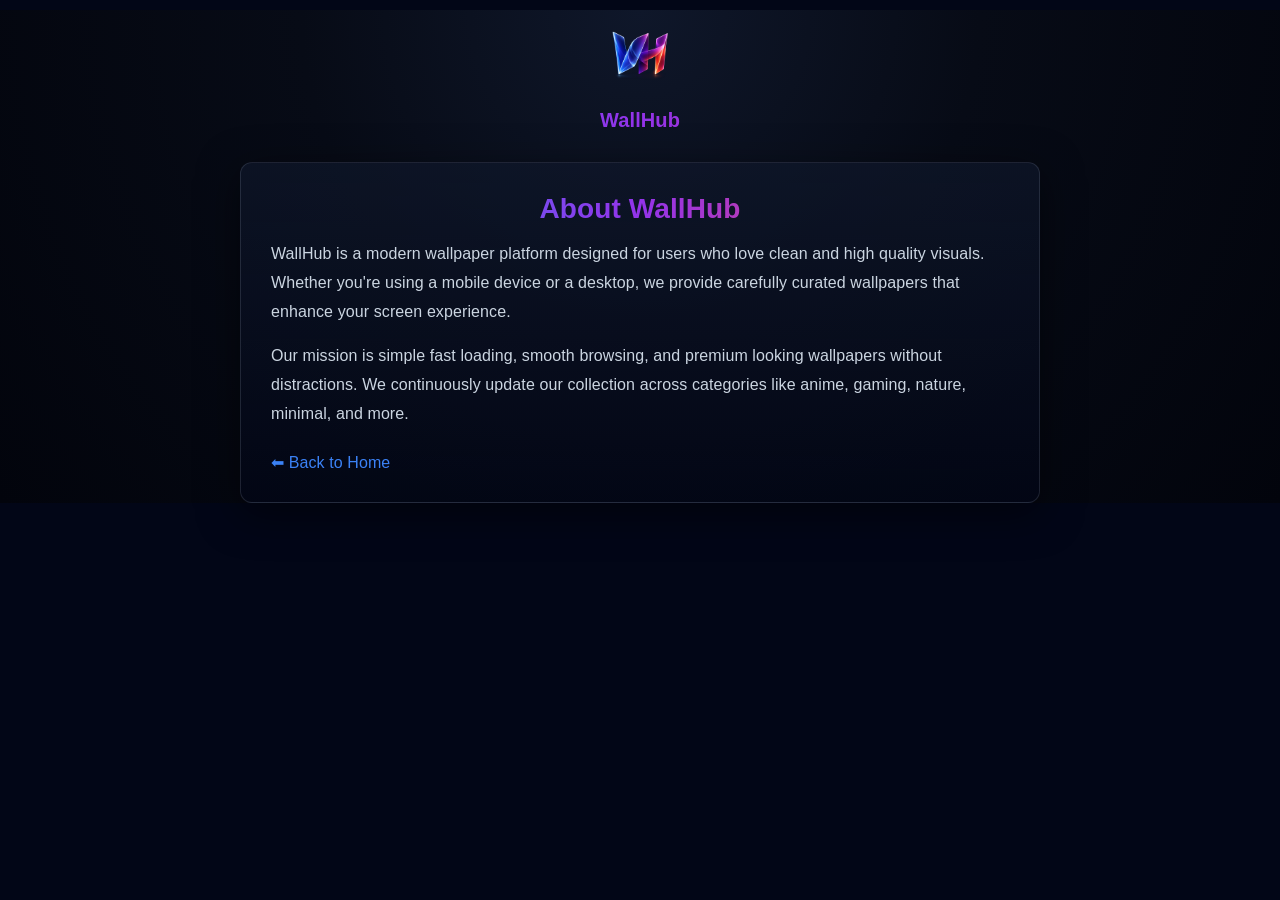
<file: WallHub/pages/about.html>
<!DOCTYPE html>
<html>
<head>
  <title>About - WallHub</title>
  <link rel="stylesheet" href="../style.css">
</head>
<body>
 
<div class="page-logo">
  <img src="../assets/logo.png">
  <h2>WallHub</h2>
</div>

<div class="page-container">

  <h1>About WallHub</h1>

  <p>
    WallHub is a modern wallpaper platform designed for users who love clean and high quality visuals.
    Whether you're using a mobile device or a desktop, we provide carefully curated wallpapers that enhance your screen experience.
  </p>

  <p>
    Our mission is simple fast loading, smooth browsing, and premium looking wallpapers without distractions.
    We continuously update our collection across categories like anime, gaming, nature, minimal, and more.
  </p>

  <a href="../index.html" class="back-btn">⬅ Back to Home</a>

</div>

</body>
</html>
</file>
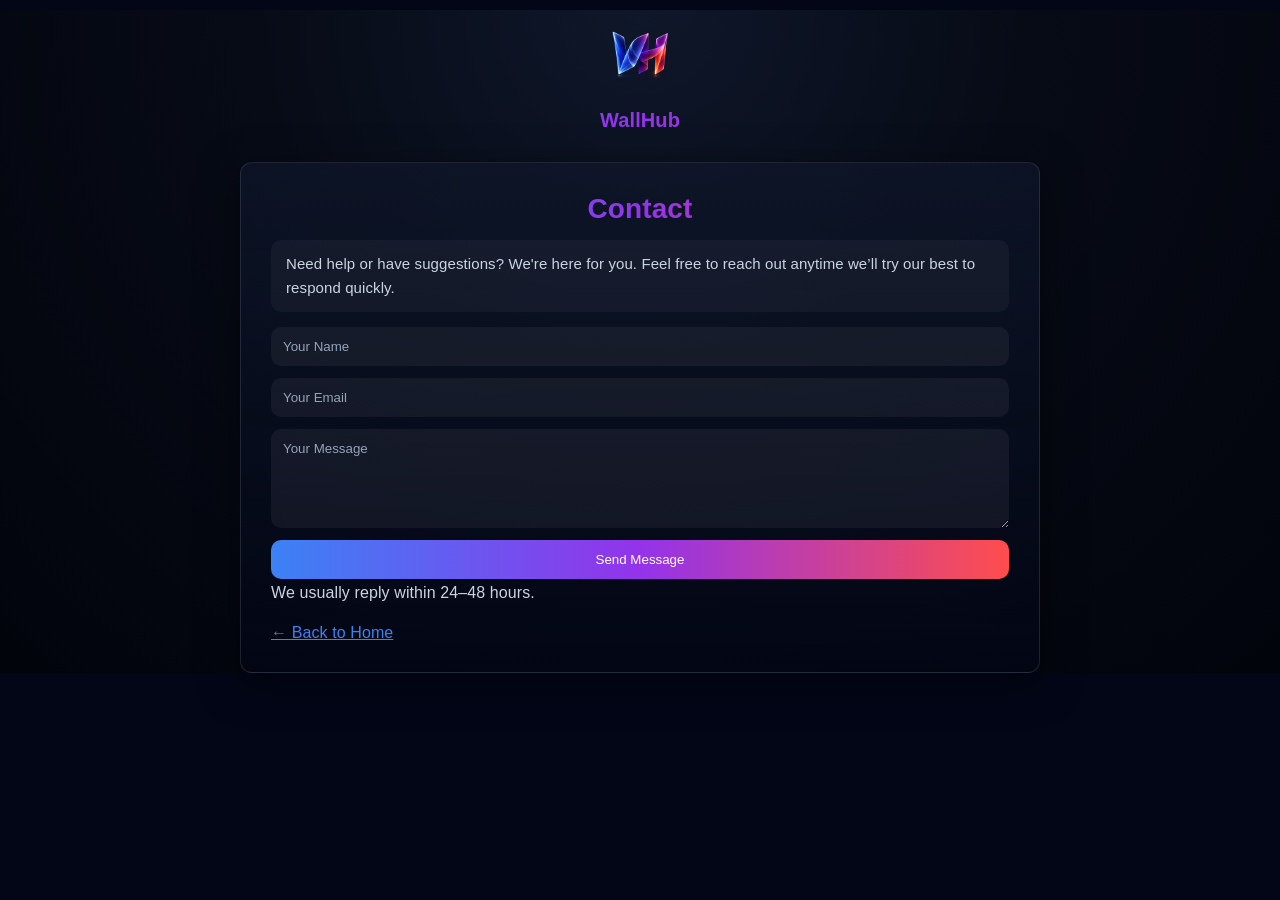
<file: WallHub/pages/contact.html>
<!DOCTYPE html>
<html>
<head>
  <title>Contact - WallHub</title>
  <link rel="stylesheet" href="../style.css">
</head>
<body>

<div class="page-logo">
  <img src="../assets/logo.png">
  <h2>WallHub</h2>
</div>

<div class="page-container">

  <h1>Contact</h1>

  <!-- TOP INFO -->
  <div class="contact-info">
    Need help or have suggestions? We're here for you.  
    Feel free to reach out anytime we’ll try our best to respond quickly.
  </div>

  <!-- FORM -->
  <form action="https://formspree.io/f/mwvabrgg" method="POST" class="contact-form">

    <input type="text" name="name" placeholder="Your Name" required>

    <input type="email" name="email" placeholder="Your Email" required>

    <textarea name="message" placeholder="Your Message" rows="5" required></textarea>

    <button type="submit">Send Message</button>

  </form>

  <!-- EXTRA SUPPORT INFO -->
  <div class="contact-extra">

    <p>We usually reply within 24–48 hours.</p>

    <a href="../index.html">← Back to Home</a>

  </div>

</div>

</body>
</html>
</file>
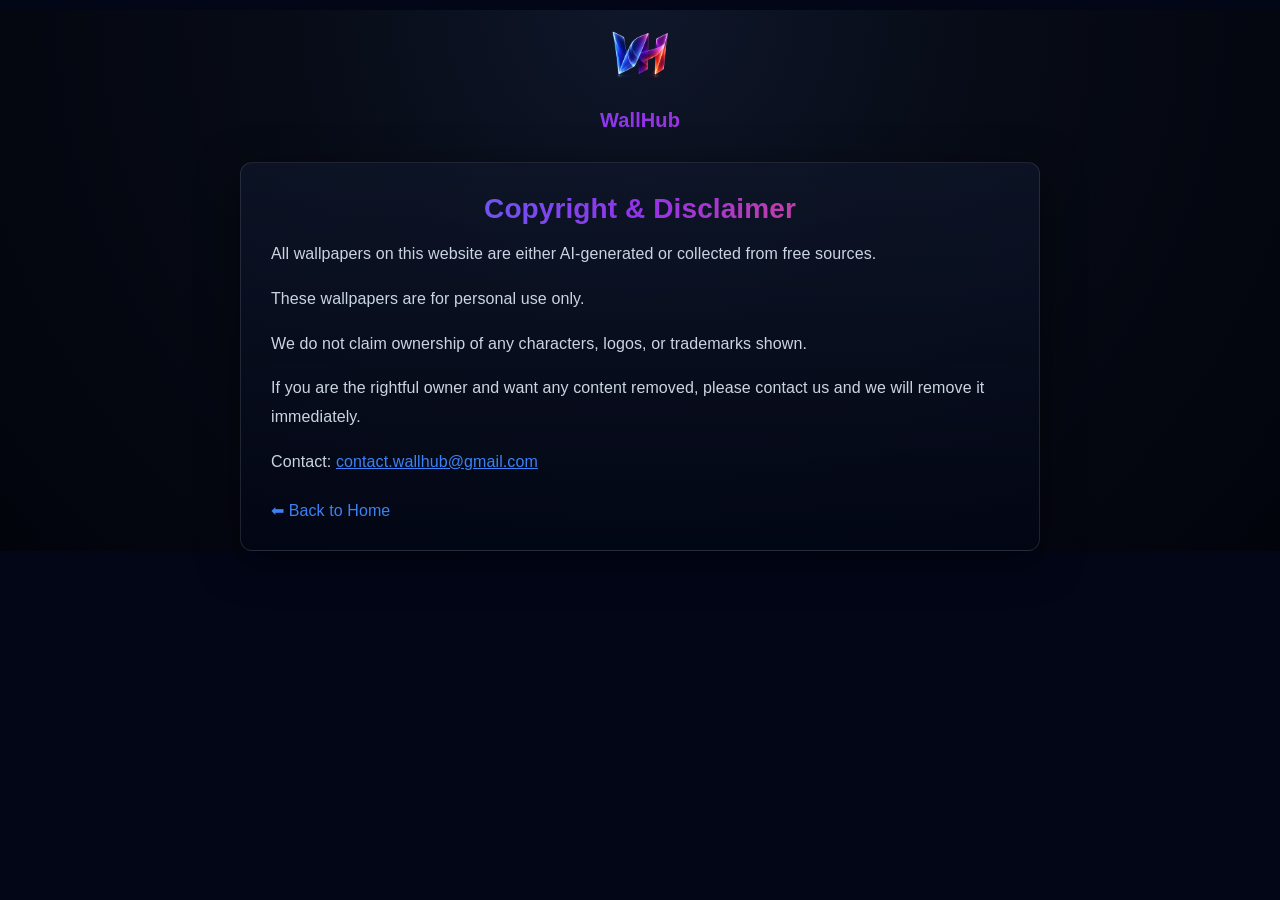
<file: WallHub/pages/copyright.html>
<!DOCTYPE html>
<html>
<head>
  <title>Copyright & Disclaimer - WallHub</title>
  <link rel="stylesheet" href="../style.css">
</head>
<body>

<div class="page-logo">
  <img src="../assets/logo.png">
  <h2>WallHub</h2>
</div>

<div class="page-container">

  <h1>Copyright & Disclaimer</h1>

  <p>
    All wallpapers on this website are either AI-generated or collected from free sources.
  </p>

  <p>
    These wallpapers are for personal use only.
  </p>

  <p>
    We do not claim ownership of any characters, logos, or trademarks shown.
  </p>

  <p>
    If you are the rightful owner and want any content removed, please contact us and we will remove it immediately.
  </p>

  <p>
    Contact: <a href="mailto:your@email.com">contact.wallhub@gmail.com</a>
  </p>

  <a href="../index.html" class="back-btn">⬅ Back to Home</a>

</div>

</body>
</html>
</file>
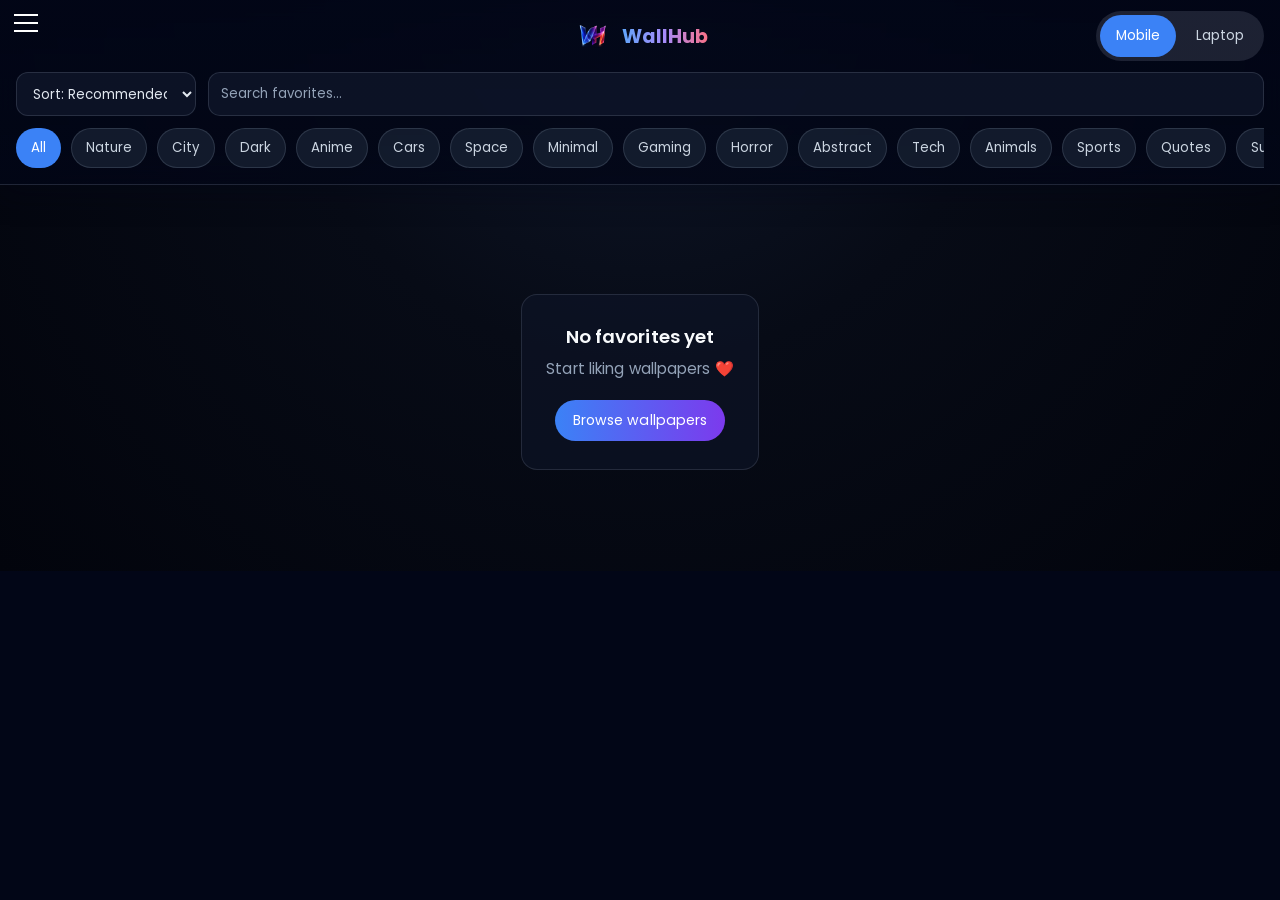
<file: WallHub/pages/favorites.html>
<!DOCTYPE html>
<html>
<head>
  <title>Favorites - WallHub</title>

  <meta name="viewport" content="width=device-width, initial-scale=1.0">

  <link rel="stylesheet" href="../style.css">
  <link rel="stylesheet" href="../mobile-layer.css">
  <link href="https://fonts.googleapis.com/css2?family=Poppins:wght@600;700&display=swap" rel="stylesheet">
  <script async src="https://pagead2.googlesyndication.com/pagead/js/adsbygoogle.js?client=ca-pub-6748886660799619"
     crossorigin="anonymous"></script>
</head>
<body class="mobile favorites-page loading">
  <div id="menuBtn" class="menu-icon" aria-label="Toggle menu" role="button" tabindex="0" aria-expanded="false">
    <span></span>
  </div>

  <div class="header">
    <div class="header-top">
      <div class="logo-box">
        <img src="../assets/logo.png" class="logo" alt="WallHub Logo">
        <h1>WallHub</h1>
      </div>

      <div class="top-controls">
        <div class="device-toggle" id="deviceToggle">
          <button type="button" class="device-btn active" data-device="mobile">Mobile</button>
          <button type="button" class="device-btn" data-device="desktop">Laptop</button>
        </div>
      </div>
    </div>

    <div class="search-row">
      <select id="sortSelect" aria-label="Sort wallpapers">
        <option value="">Sort: Recommended</option>
        <option value="new">Newest</option>
        <option value="old">Oldest</option>
      </select>
      <input type="text" id="search" placeholder="Search favorites..." aria-label="Search favorites">
    </div>

    <div class="categories" id="categoriesBar">
      <button type="button" class="active" data-category="all">All</button>
      <button type="button" data-category="nature">Nature</button>
      <button type="button" data-category="city">City</button>
      <button type="button" data-category="dark">Dark</button>
      <button type="button" data-category="anime">Anime</button>
      <button type="button" data-category="cars">Cars</button>
      <button type="button" data-category="space">Space</button>
      <button type="button" data-category="minimal">Minimal</button>
      <button type="button" data-category="gaming">Gaming</button>
      <button type="button" data-category="horror">Horror</button>
      <button type="button" data-category="abstract">Abstract</button>
      <button type="button" data-category="tech">Tech</button>
      <button type="button" data-category="animals">Animals</button>
      <button type="button" data-category="sports">Sports</button>
      <button type="button" data-category="quotes">Quotes</button>
      <button type="button" data-category="superhero">Superhero</button>
      <button type="button" data-category="bikes">Bikes</button>
      <button type="button" data-category="aesthetic">Aesthetic</button>
    </div>
  </div>

  <div id="favoritesEmptyState" class="favorites-empty" hidden>
    <div class="favorites-empty-inner">
      <p class="favorites-empty-title">No favorites yet</p>
      <p class="favorites-empty-sub">Start liking wallpapers ❤️</p>
      <a href="../index.html" class="favorites-empty-link">Browse wallpapers</a>
    </div>
  </div>

  <div id="wallpapers" class="grid"></div>

  <div id="popup" class="popup">
    <span onclick="closePopup()" class="closeBtn">✕</span>
    <div class="popup-inner">
      <div class="popup-img-box">
        <img id="popupImg" alt="Wallpaper preview">
        <span id="popupHeart">♡</span>
      </div>
      <div class="popup-meta">
        <p id="popupResolution">Resolution: --</p>
        <p id="popupCategory">Category: --</p>
      </div>
      <div class="popup-actions">
        <button type="button" id="shareBtn" class="share-btn" aria-label="Share wallpaper">Share</button>
        <button type="button" id="downloadBtn">Download</button>
      </div>
    </div>

    <div id="shareSheet" class="share-sheet" aria-hidden="true">
      <div class="share-sheet__backdrop" data-share-close tabindex="-1"></div>
      <div class="share-sheet__panel" role="dialog" aria-modal="true" aria-labelledby="shareSheetTitle">
        <div class="share-sheet__handle" aria-hidden="true"></div>
        <h2 id="shareSheetTitle" class="share-sheet__title">Share</h2>
        <div class="share-sheet__grid">
          <button type="button" class="share-sheet__opt" data-share="whatsapp">WhatsApp</button>
          <button type="button" class="share-sheet__opt" data-share="telegram">Telegram</button>
          <button type="button" class="share-sheet__opt" data-share="twitter">X (Twitter)</button>
          <button type="button" class="share-sheet__opt" data-share="facebook">Facebook</button>
          <button type="button" class="share-sheet__opt share-sheet__opt--wide" data-share="copy">Copy link</button>
        </div>
      </div>
    </div>
  </div>

  <div id="sidePanel" class="menu">

  <a href="../index.html">Home</a>
  <a href="about.html">About</a>
  <a href="contact.html">Contact</a>
  <a href="privacy.html">Privacy Policy</a>
  <a href="terms.html">Terms & Conditions</a>
  <a href="copyright.html">Copyright</a>
  <a href="favorites.html" aria-current="page">Favorites</a>

  <div class="social">
    <a href="https://www.instagram.com/realwallhub/" target="_blank"> Instagram</a>
  </div>

</div>

 <script src="../data/wallpapers.js"></script>
<script src="../script.js"></script>
<script src="../mobile-mode.js"></script>

</body>
</html>
</file>
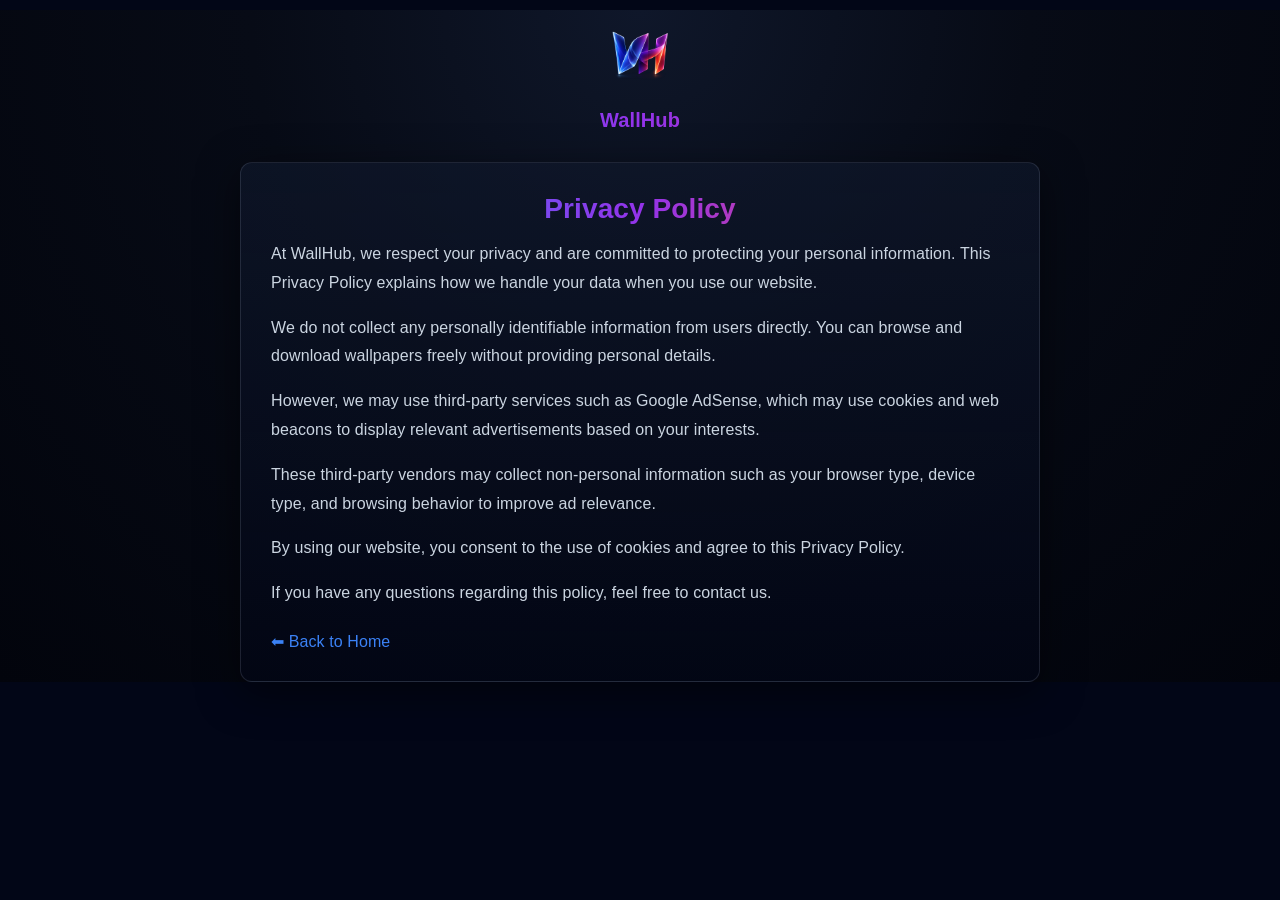
<file: WallHub/pages/privacy.html>
<!DOCTYPE html>
<html>
<head>
  <title>Privacy Policy - WallHub</title>
  <link rel="stylesheet" href="../style.css">
</head>
<body>

<div class="page-logo">
  <img src="../assets/logo.png">
  <h2>WallHub</h2>
</div>

<div class="page-container">

  <h1>Privacy Policy</h1>

  <p>
    At WallHub, we respect your privacy and are committed to protecting your personal information.
    This Privacy Policy explains how we handle your data when you use our website.
  </p>

  <p>
    We do not collect any personally identifiable information from users directly.
    You can browse and download wallpapers freely without providing personal details.
  </p>

  <p>
    However, we may use third-party services such as Google AdSense,
    which may use cookies and web beacons to display relevant advertisements based on your interests.
  </p>

  <p>
    These third-party vendors may collect non-personal information such as your browser type,
    device type, and browsing behavior to improve ad relevance.
  </p>

  <p>
    By using our website, you consent to the use of cookies and agree to this Privacy Policy.
  </p>

  <p>
    If you have any questions regarding this policy, feel free to contact us.
  </p>

  <a href="../index.html" class="back-btn">⬅ Back to Home</a>

</div>

</body>
</html>
</file>
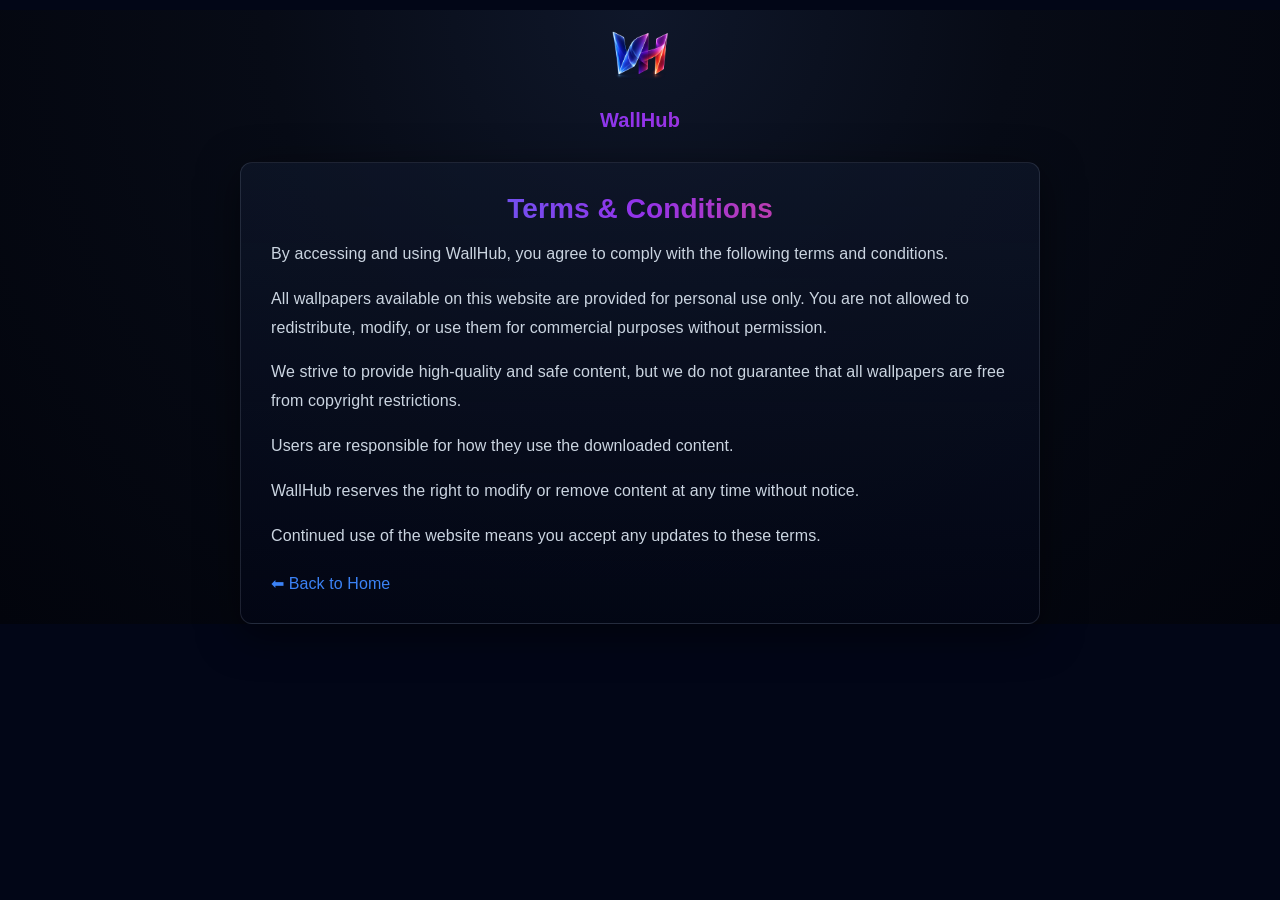
<file: WallHub/pages/terms.html>
<!DOCTYPE html>
<html>
<head>
  <title>Terms & Conditions - WallHub</title>
  <link rel="stylesheet" href="../style.css">
</head>
<body>

<div class="page-logo">
  <img src="../assets/logo.png">
  <h2>WallHub</h2>
</div>

<div class="page-container">

  <h1>Terms & Conditions</h1>

  <p>
    By accessing and using WallHub, you agree to comply with the following terms and conditions.
  </p>

  <p>
    All wallpapers available on this website are provided for personal use only.
    You are not allowed to redistribute, modify, or use them for commercial purposes without permission.
  </p>

  <p>
    We strive to provide high-quality and safe content, but we do not guarantee
    that all wallpapers are free from copyright restrictions.
  </p>

  <p>
    Users are responsible for how they use the downloaded content.
  </p>

  <p>
    WallHub reserves the right to modify or remove content at any time without notice.
  </p>

  <p>
    Continued use of the website means you accept any updates to these terms.
  </p>

  <a href="../index.html" class="back-btn">⬅ Back to Home</a>

</div>

</body>
</html>
</file>
<file: WallHub/style.css>
* {
  margin: 0;
  padding: 0;
  box-sizing: border-box;
  font-family: "Poppins", sans-serif;
}

html {
  scroll-behavior: smooth;
  background-color: #020617;
}

body {
  background: linear-gradient(135deg, #0b1220, #020617);
  color: #f8fafc;
  overflow-x: hidden;
  transition: opacity 0.28s ease, visibility 0.28s ease;
}

/* Hide main shell until app JS finishes init (avoids FOUC / layout flash) */
body.loading {
  visibility: hidden;
  opacity: 0;
}

body.popup-open {
  overflow: hidden;
}

.header {
  position: sticky;
  top: 0;
  z-index: 1000;
  width: 100%;
  background: rgba(2, 6, 23, 0.88);
  backdrop-filter: blur(12px);
  border-bottom: 1px solid rgba(148, 163, 184, 0.14);
  padding: 12px 16px 10px;
}

.header-top {
  display: flex;
  justify-content: center;
  align-items: center;
  position: relative;
  min-height: 48px;
  padding: 0 64px;
  gap: 12px;
}

.logo-box {
  position: absolute;
  left: 50%;
  transform: translateX(-50%);
  display: flex;
  align-items: center;
  gap: 8px;
}

.logo {
  width: 42px;
  height: 42px;
  object-fit: contain;
}

.logo-box h1 {
  font-size: 1.2rem;
  background: linear-gradient(90deg, #60a5fa, #a78bfa, #fb7185);
  background-clip: text;
  -webkit-background-clip: text;
  color: transparent;
}

.top-controls {
  display: flex;
  align-items: center;
  position: absolute;
  right: 0;
}

.device-toggle {
  display: inline-flex;
  align-items: center;
  padding: 4px;
  background: rgba(148, 163, 184, 0.18);
  border-radius: 999px;
  gap: 4px;
}

.device-btn {
  border: none;
  border-radius: 999px;
  background: transparent;
  color: #cbd5e1;
  padding: 10px 16px;
  font-size: 0.86rem;
  cursor: pointer;
  min-height: 42px;
  transition: background 0.22s ease, color 0.22s ease, transform 0.2s ease;
}

.device-btn.active {
  background: #3b82f6;
  color: #fff;
}

.device-btn:active {
  transform: scale(0.97);
}

.search-row {
  margin-top: 12px;
  display: grid;
  grid-template-columns: 180px minmax(0, 1fr);
  gap: 10px;
}

#sortSelect,
#search {
  width: 100%;
  min-height: 44px;
  border-radius: 12px;
  border: 1px solid rgba(148, 163, 184, 0.25);
  background: rgba(255, 255, 255, 0.05);
  color: #e2e8f0;
  padding: 10px 12px;
  outline: none;
}

#sortSelect option {
  color: #0f172a;
}

#search::placeholder {
  color: #94a3b8;
}

.categories {
  margin-top: 12px;
  display: flex;
  gap: 8px;
  overflow-x: auto;
  scrollbar-width: thin;
  padding-bottom: 4px;
}

.categories button {
  border: 1px solid rgba(148, 163, 184, 0.22);
  background: rgba(30, 41, 59, 0.8);
  color: #e2e8f0;
  border-radius: 999px;
  cursor: pointer;
  flex: 0 0 auto;
  min-height: 40px;
  padding: 9px 14px;
  transition: transform 0.2s ease, background 0.2s ease, border-color 0.2s ease;
}

.categories button:hover {
  background: rgba(59, 130, 246, 0.25);
}

.categories button:active {
  transform: scale(0.97);
}

.categories button.active {
  background: #3b82f6;
  border-color: transparent;
  color: #fff;
}

.wallpaper {
  position: relative;
  border-radius: 16px;
  padding: 8px;
  background: rgba(255, 255, 255, 0.04);
  border: 1px solid rgba(148, 163, 184, 0.18);
  overflow: hidden;
  transition: transform 0.22s ease, box-shadow 0.22s ease;
}

.wallpaper img {
  width: 100%;
  height: 100%;
  border-radius: 12px;
  object-fit: cover;
  display: block;
  cursor: pointer;
}

.wallpaper[data-device="mobile"] {
  aspect-ratio: 9 / 16;
}

.wallpaper[data-device="desktop"] {
  aspect-ratio: 16 / 9;
}

@media (hover: hover) and (pointer: fine) {
  .wallpaper:hover {
    transform: translateY(-3px);
    box-shadow: 0 12px 24px rgba(0, 0, 0, 0.25);
  }
}

.heart {
  position: absolute;
  top: 16px;
  right: 16px;
  border: none;
  background: rgba(2, 6, 23, 0.75);
  color: #fff;
  border-radius: 999px;
  width: 34px;
  height: 34px;
  cursor: pointer;
  display: inline-flex;
  align-items: center;
  justify-content: center;
}

.heart:active {
  transform: scale(0.94);
}

/* Infinite scroll (replaces Load More) */
.infinite-scroll-footer {
  width: 100%;
  max-width: 100%;
  padding: 8px 16px 28px;
  box-sizing: border-box;
}

.scroll-sentinel {
  width: 100%;
  height: 1px;
  pointer-events: none;
}

.infinite-status {
  text-align: center;
  font-size: 0.86rem;
  color: #94a3b8;
  padding: 14px 12px 8px;
  min-height: 1.25em;
  transition: opacity 0.2s ease;
}

.infinite-status[hidden] {
  display: none !important;
}

.infinite-status--loading {
  color: #cbd5e1;
}

.infinite-status--end {
  color: #64748b;
  font-size: 0.82rem;
}

.popup {
  position: fixed;
  inset: 0;
  background: rgba(2, 6, 23, 0.95);
  display: none;
  align-items: center;
  justify-content: center;
  z-index: 17000;
  padding: 20px;
}

.popup-inner {
  width: min(96vw, 900px);
  max-height: 92vh;
  overflow: auto;
  border-radius: 16px;
  border: 1px solid rgba(148, 163, 184, 0.2);
  background: rgba(15, 23, 42, 0.85);
  padding: 16px;
}

.popup-img-box {
  position: relative;
}

#popupImg {
  width: 100%;
  max-height: 70vh;
  object-fit: contain;
  border-radius: 12px;
  background: #000;
}

#popupHeart {
  position: absolute;
  top: 10px;
  right: 10px;
  width: 36px;
  height: 36px;
  display: inline-flex;
  align-items: center;
  justify-content: center;
  border-radius: 999px;
  background: rgba(2, 6, 23, 0.7);
  cursor: pointer;
}

.popup-meta {
  margin-top: 12px;
  color: #cbd5e1;
  display: grid;
  gap: 4px;
}

.popup-actions {
  display: flex;
  flex-wrap: wrap;
  gap: 10px;
  margin-top: 12px;
  align-items: stretch;
}

.popup-actions .share-btn,
.popup-actions #downloadBtn {
  flex: 1;
  min-width: 120px;
  margin-top: 0;
}

.share-btn {
  border: 1px solid rgba(148, 163, 184, 0.35);
  border-radius: 12px;
  min-height: 44px;
  padding: 10px 18px;
  background: rgba(30, 41, 59, 0.85);
  color: #e2e8f0;
  cursor: pointer;
  font-family: inherit;
  font-size: 0.9rem;
  font-weight: 600;
  transition: background 0.2s ease, border-color 0.2s ease, transform 0.15s ease;
}

.share-btn:hover {
  background: rgba(51, 65, 85, 0.9);
  border-color: rgba(96, 165, 250, 0.45);
}

.share-btn:active {
  transform: scale(0.98);
}

#downloadBtn {
  border: none;
  border-radius: 12px;
  min-height: 44px;
  padding: 10px 18px;
  background: #3b82f6;
  color: #fff;
  cursor: pointer;
  font-family: inherit;
  font-size: 0.9rem;
  font-weight: 600;
}

/* Share sheet (bottom sheet on mobile, centered on desktop) */
.share-sheet {
  position: fixed;
  inset: 0;
  z-index: 17500;
  display: flex;
  align-items: flex-end;
  justify-content: center;
  pointer-events: none;
  visibility: hidden;
  opacity: 0;
  transition: opacity 0.28s ease, visibility 0.28s ease;
}

.share-sheet.share-sheet--open {
  pointer-events: auto;
  visibility: visible;
  opacity: 1;
}

.share-sheet__backdrop {
  position: absolute;
  inset: 0;
  background: rgba(2, 6, 23, 0.55);
  cursor: pointer;
}

.share-sheet__panel {
  position: relative;
  width: 100%;
  max-width: 440px;
  max-height: min(85vh, 520px);
  overflow-y: auto;
  padding: 12px 16px 20px;
  background: linear-gradient(180deg, #0f172a, #020617);
  border: 1px solid rgba(148, 163, 184, 0.2);
  border-radius: 20px 20px 0 0;
  box-shadow: 0 -12px 40px rgba(0, 0, 0, 0.45);
  transform: translateY(100%);
  transition: transform 0.32s cubic-bezier(0.32, 0.72, 0, 1);
}

.share-sheet--open .share-sheet__panel {
  transform: translateY(0);
}

.share-sheet__handle {
  width: 40px;
  height: 4px;
  margin: 4px auto 12px;
  border-radius: 999px;
  background: rgba(148, 163, 184, 0.35);
}

.share-sheet__title {
  font-size: 1.05rem;
  font-weight: 600;
  color: #f8fafc;
  text-align: center;
  margin-bottom: 14px;
}

.share-sheet__grid {
  display: grid;
  grid-template-columns: 1fr 1fr;
  gap: 10px;
}

.share-sheet__opt {
  border: 1px solid rgba(148, 163, 184, 0.22);
  border-radius: 14px;
  min-height: 48px;
  padding: 12px 14px;
  background: rgba(30, 41, 59, 0.75);
  color: #e2e8f0;
  font-family: inherit;
  font-size: 0.88rem;
  font-weight: 600;
  cursor: pointer;
  transition: background 0.2s ease, border-color 0.2s ease, transform 0.15s ease;
}

.share-sheet__opt:hover {
  background: rgba(59, 130, 246, 0.22);
  border-color: rgba(96, 165, 250, 0.4);
}

.share-sheet__opt:active {
  transform: scale(0.98);
}

.share-sheet__opt--wide {
  grid-column: 1 / -1;
}

@media (min-width: 769px) {
  .share-sheet {
    align-items: center;
    padding: 20px;
  }

  .share-sheet__panel {
    border-radius: 16px;
    padding: 20px 20px 22px;
    transform: translateY(12px) scale(0.96);
    opacity: 0;
    transition: transform 0.28s cubic-bezier(0.32, 0.72, 0, 1), opacity 0.28s ease;
  }

  .share-sheet--open .share-sheet__panel {
    transform: translateY(0) scale(1);
    opacity: 1;
  }

  .share-sheet__handle {
    display: none;
  }
}

.closeBtn {
  position: fixed;
  top: 16px;
  right: 16px;
  z-index: 19000;
  width: 40px;
  height: 40px;
  border-radius: 999px;
  background: rgba(2, 6, 23, 0.75);
  display: inline-flex;
  align-items: center;
  justify-content: center;
  font-size: 1.1rem;
  cursor: pointer;
}

#menuBtn {
  position: fixed;
  top: 14px;
  left: 14px;
  z-index: 20000;
  width: 24px;
  height: 18px;
  display: block;
  background: transparent;
  border: none;
  border-radius: 0;
  cursor: pointer;
  padding: 0;
  position: fixed;
  pointer-events: auto;
}

#menuBtn span,
#menuBtn::before,
#menuBtn::after {
  content: "";
  position: absolute;
  width: 100%;
  height: 2px;
  background: white;
  transition: 0.3s;
}

#menuBtn span {
  top: 50%;
  transform: translateY(-50%);
}

#menuBtn::before {
  top: 0;
}

#menuBtn::after {
  bottom: 0;
}

#menuBtn.open span {
  opacity: 0;
}

#menuBtn.open::before {
  top: 50%;
  transform: rotate(45deg);
}

#menuBtn.open::after {
  bottom: 50%;
  transform: rotate(-45deg);
}

#sidePanel {
  position: fixed;
  top: 0;
  left: -260px;
  width: 230px;
  height: 100%;
  background: #020617;
  padding: 90px 20px 20px;
  transition: left 0.3s ease;
  display: flex;
  flex-direction: column;
  gap: 12px;
  z-index: 15000;
}

#sidePanel.active {
  left: 0;
}

.menu {
  display: none;
  opacity: 0;
  visibility: hidden;
}

.menu.active {
  display: flex;
  opacity: 1;
  visibility: visible;
  animation: menuFadeIn 0.22s ease;
}

@keyframes menuFadeIn {
  from {
    opacity: 0;
  }
  to {
    opacity: 1;
  }
}

#sidePanel a {
  color: #cbd5e1;
  text-decoration: none;
  padding: 10px 12px;
  border-radius: 8px;
  transition: 0.2s;
}

#sidePanel a:hover {
  background: rgba(59, 130, 246, 0.2);
  color: #3b82f6;
}

.social {
  margin-top: auto;
}

.social a {
  color: #e1306c;
  font-weight: 500;
}

.page-container {
  max-width: 800px;
  margin: 30px auto 40px;
  padding: 30px;
  background: rgba(255, 255, 255, 0.03);
  border-radius: 12px;
  box-shadow: 0 10px 40px rgba(0, 0, 0, 0.5);
}

.page-container h1 {
  font-size: 28px;
  margin-bottom: 15px;
  text-align: center;
  background: linear-gradient(90deg, #3b82f6, #9333ea, #ff4d4d);
  background-clip: text;
  -webkit-background-clip: text;
  color: transparent;
}

.page-container p {
  font-size: 16px;
  color: #cbd5e1;
  line-height: 1.8;
  margin-bottom: 16px;
}

.page-container a {
  color: #3b82f6;
}

.page-logo {
  text-align: center;
  margin-top: 10px;
  margin-bottom: 10px;
}

.page-logo img {
  width: 90px;
  margin-bottom: 5px;
}

.page-logo h2 {
  font-size: 20px;
  background: linear-gradient(90deg, #3b82f6, #9333ea, #ff4d4d);
  background-clip: text;
  -webkit-background-clip: text;
  color: transparent;
}

.contact-form {
  display: flex;
  flex-direction: column;
  gap: 12px;
  margin-top: 15px;
}

.contact-form input,
.contact-form textarea {
  padding: 12px;
  border-radius: 10px;
  border: none;
  background: rgba(255, 255, 255, 0.05);
  color: white;
  outline: none;
}

.contact-form input::placeholder,
.contact-form textarea::placeholder {
  color: #94a3b8;
}

.contact-form button {
  padding: 12px;
  border-radius: 10px;
  border: none;
  background: linear-gradient(90deg, #3b82f6, #9333ea, #ff4d4d);
  color: white;
  font-weight: 500;
  cursor: pointer;
}

.contact-info {
  background: rgba(255, 255, 255, 0.04);
  padding: 12px 15px;
  border-radius: 10px;
  color: #cbd5e1;
  font-size: 15px;
  line-height: 1.6;
  margin-bottom: 15px;
}

/* MOBILE (DEFAULT) */
#wallpapers {
  display: grid;
  gap: 6px;
}

#wallpapers {
  display: grid;
  gap: 6px;
}

/* MOBILE MODE */
body.mobile #wallpapers {
  grid-template-columns: repeat(6, 1fr);
}

/* LAPTOP MODE */
body.desktop #wallpapers {
  grid-template-columns: repeat(3, 1fr);
  gap: 12px;
}

@media (max-width: 768px) {
  /* Grid: viewport-based so correct columns paint before JS adds body.is-mobile */
  body.mobile #wallpapers {
    grid-template-columns: repeat(2, 1fr);
    gap: 10px;
  }

  body.desktop #wallpapers {
    grid-template-columns: repeat(1, 1fr);
    gap: 12px;
  }

  .header {
    padding: 10px 10px 8px;
  }

  .logo-box h1 {
    font-size: 1rem;
  }

  .search-row {
    grid-template-columns: 1fr;
  }

  .categories button {
    min-height: 42px;
    padding: 9px 13px;
  }

  #menuBtn {
    width: 24px;
    height: 18px;
    top: 10px;
    left: 10px;
  }
}

/* ===== UI Refresh Layer (non-breaking) ===== */
:root {
  --bg-start: #070b16;
  --bg-end: #02040c;
  --surface-1: rgba(15, 23, 42, 0.82);
  --surface-2: rgba(30, 41, 59, 0.62);
  --line-soft: rgba(148, 163, 184, 0.2);
  --text-strong: #f8fafc;
  --text-muted: #cbd5e1;
  --brand-a: #3b82f6;
  --brand-b: #7c3aed;
}

body {
  background: radial-gradient(circle at top, #0f172a 0%, var(--bg-start) 42%, var(--bg-end) 100%);
  color: var(--text-strong);
  letter-spacing: 0.1px;
}

.header {
  background: linear-gradient(180deg, rgba(2, 6, 23, 0.92), rgba(2, 6, 23, 0.78));
  border-bottom: 1px solid var(--line-soft);
  box-shadow: 0 8px 28px rgba(2, 6, 23, 0.35);
}

.search-row {
  gap: 12px;
}

#sortSelect,
#search {
  background: var(--surface-1);
  border-color: var(--line-soft);
  transition: border-color 0.2s ease, box-shadow 0.2s ease, background 0.2s ease;
}

#sortSelect:focus,
#search:focus {
  border-color: rgba(96, 165, 250, 0.65);
  box-shadow: 0 0 0 3px rgba(59, 130, 246, 0.22);
}

.categories {
  gap: 10px;
  padding-bottom: 6px;
}

.categories button {
  background: var(--surface-2);
  border-color: var(--line-soft);
  color: var(--text-muted);
  transition: background 0.2s ease, color 0.2s ease, transform 0.16s ease, border-color 0.2s ease;
}

.categories button:hover {
  border-color: rgba(96, 165, 250, 0.45);
}

.grid,
#wallpapers {
  padding: 14px 16px 0;
}

.wallpaper {
  background: linear-gradient(180deg, rgba(30, 41, 59, 0.45), rgba(15, 23, 42, 0.35));
  border: 1px solid rgba(148, 163, 184, 0.22);
  box-shadow: 0 8px 20px rgba(2, 6, 23, 0.32);
  transition: transform 0.22s ease, box-shadow 0.22s ease, border-color 0.22s ease;
}

.wallpaper:hover {
  border-color: rgba(96, 165, 250, 0.48);
  box-shadow: 0 14px 30px rgba(2, 6, 23, 0.48);
}

.wallpaper img {
  transition: transform 0.35s ease, filter 0.35s ease;
}

@media (hover: hover) and (pointer: fine) {
  .wallpaper:hover img {
    transform: scale(1.03);
    filter: saturate(1.06);
  }
}

.heart {
  background: rgba(2, 6, 23, 0.7);
  backdrop-filter: blur(2px);
  border: 1px solid rgba(148, 163, 184, 0.25);
}

#downloadBtn {
  background: linear-gradient(90deg, var(--brand-a), var(--brand-b));
  box-shadow: 0 8px 20px rgba(59, 130, 246, 0.3);
  transition: transform 0.18s ease, box-shadow 0.2s ease, filter 0.2s ease;
}

#downloadBtn:hover {
  transform: translateY(-1px);
  box-shadow: 0 12px 24px rgba(59, 130, 246, 0.38);
  filter: brightness(1.04);
}

.popup-inner {
  background: linear-gradient(180deg, rgba(15, 23, 42, 0.9), rgba(2, 6, 23, 0.88));
  box-shadow: 0 24px 48px rgba(2, 6, 23, 0.55);
}

#sidePanel {
  background: linear-gradient(180deg, #020617, #02040c);
  border-right: 1px solid rgba(148, 163, 184, 0.16);
}

#sidePanel a {
  border: 1px solid transparent;
}

#sidePanel a:hover {
  border-color: rgba(59, 130, 246, 0.25);
}

.page-container {
  border: 1px solid rgba(148, 163, 184, 0.18);
  background: linear-gradient(180deg, rgba(15, 23, 42, 0.72), rgba(2, 6, 23, 0.62));
}

.back-btn {
  display: inline-flex;
  align-items: center;
  gap: 8px;
  margin-top: 8px;
  text-decoration: none;
  color: #93c5fd;
}

@media (max-width: 900px) {
  .grid,
  #wallpapers {
    padding: 12px 12px 0;
  }
}

/* Favorites toast */
.wallhub-toast {
  position: fixed;
  top: 20px;
  left: 50%;
  transform: translateX(-50%) translateY(-12px);
  z-index: 20001;
  max-width: min(90vw, 360px);
  padding: 10px 18px;
  background: rgba(15, 23, 42, 0.96);
  border: 1px solid rgba(148, 163, 184, 0.28);
  border-radius: 999px;
  color: #f8fafc;
  font-size: 0.88rem;
  text-align: center;
  opacity: 0;
  pointer-events: none;
  transition: opacity 0.22s ease, transform 0.22s ease;
  box-shadow: 0 10px 30px rgba(2, 6, 23, 0.45);
}

.wallhub-toast.wallhub-toast--visible {
  opacity: 1;
  transform: translateX(-50%) translateY(0);
}

.wallhub-toast--clickable {
  cursor: pointer;
  pointer-events: auto;
  border-color: rgba(96, 165, 250, 0.45);
  box-shadow: 0 10px 28px rgba(59, 130, 246, 0.22);
}

.wallhub-toast--clickable:focus-visible {
  outline: 2px solid rgba(96, 165, 250, 0.7);
  outline-offset: 2px;
}

/* Favorites page empty state */
.favorites-empty {
  display: flex;
  align-items: center;
  justify-content: center;
  min-height: 42vh;
  padding: 32px 20px;
  margin: 8px 0 16px;
}

.favorites-empty[hidden] {
  display: none !important;
}

.favorites-empty-inner {
  text-align: center;
  max-width: 320px;
  padding: 28px 24px;
  border-radius: 16px;
  background: rgba(15, 23, 42, 0.55);
  border: 1px solid rgba(148, 163, 184, 0.18);
}

.favorites-empty-title {
  font-size: 1.15rem;
  color: #f8fafc;
  margin-bottom: 8px;
  font-weight: 600;
}

.favorites-empty-sub {
  font-size: 0.95rem;
  color: #94a3b8;
  line-height: 1.5;
  margin-bottom: 20px;
}

.favorites-empty-link {
  display: inline-flex;
  align-items: center;
  justify-content: center;
  padding: 10px 18px;
  border-radius: 999px;
  background: linear-gradient(90deg, var(--brand-a), var(--brand-b));
  color: #fff !important;
  text-decoration: none;
  font-size: 0.88rem;
  transition: filter 0.2s ease, transform 0.15s ease;
}

.favorites-empty-link:hover {
  filter: brightness(1.06);
  transform: translateY(-1px);
}
</file>
<file: WallHub/mobile-layer.css>
@media (max-width: 768px) {
  body.is-mobile {
    padding: 12px;
  }

  body.is-mobile * {
    max-width: 100%;
    box-sizing: border-box;
  }

  body.is-mobile .header {
    position: sticky;
    top: 0;
    z-index: 9500;
    padding: 12px 12px 10px;
    border-radius: 14px;
  }

  body.is-mobile .header-top {
    position: relative;
    min-height: 44px;
    padding: 0 0 0 44px;
  }

  body.is-mobile .logo-box {
    position: absolute;
    left: 45%;
    transform: translateX(-46%);
    max-width: calc(100% - 140px);
    display: flex;
    align-items: center;
    justify-content: center;
    gap: 8px;
    text-align: center;
    pointer-events: none;
  }

  body.is-mobile .logo {
    width: 34px;
    height: 34px;
    margin-left: 0;
  }

  body.is-mobile .logo-box h1 {
    font-size: 1rem;
    line-height: 1.2;
    white-space: nowrap;
  }

  body.is-mobile .top-controls {
    position: absolute;
    right: 0;
    top: 0;
    width: auto;
    display: flex;
    justify-content: center;
    align-items: center;
  }

  body.is-mobile .device-toggle {
    width: 124px;
    padding: 2px;
    gap: 2px;
    justify-content: center;
    transform: none;
    margin: 0;
  }

  body.is-mobile .device-btn {
    flex: 1 1 0;
    min-width: 0;
    min-height: 32px;
    padding: 6px 8px;
    font-size: 11px;
    border-radius: 999px;
  }

  body.is-mobile .search-row {
    grid-template-columns: 1fr;
    gap: 10px;
    margin-top: 10px;
  }

  body.is-mobile #sortSelect,
  body.is-mobile #search {
    min-height: 42px;
    padding: 9px 12px;
  }

  body.is-mobile .categories {
    display: flex;
    flex-wrap: nowrap;
    overflow-x: auto;
    gap: 8px;
    margin-top: 10px;
    padding: 6px 0 14px;
    scrollbar-width: none;
    position: relative;
    scroll-behavior: smooth;
    -webkit-overflow-scrolling: touch;
  }

  body.is-mobile .categories::-webkit-scrollbar {
    display: none;
  }

  body.is-mobile .categories::after {
    content: "";
    position: absolute;
    right: 0;
    top: 0;
    height: 100%;
    width: 25px;
    pointer-events: none;
    background: linear-gradient(to left, rgba(0, 0, 0, 0.35), transparent);
    z-index: 2;
  }

  body.is-mobile .scroll-indicator {
    position: absolute;
    bottom: 2px;
    left: 0;
    width: 40px;
    height: 2px;
    border-radius: 2px;
    background: rgba(255, 255, 255, 0.7);
    opacity: 0.7;
    pointer-events: none;
    transition: transform 0.2s ease, opacity 0.2s ease;
    z-index: 3;
  }

  body.is-mobile .category-btn,
  body.is-mobile .categories button {
    flex: 0 0 auto;
    min-width: auto;
    min-height: 34px;
    padding: 7px 12px;
    font-size: 12px;
    white-space: nowrap;
    border-radius: 999px;
  }

  body.is-mobile.mobile #wallpapers {
    grid-template-columns: repeat(2, 1fr);
    gap: 10px;
  }

  body.is-mobile.desktop #wallpapers {
    grid-template-columns: repeat(1, 1fr);
    gap: 12px;
  }

  body.is-mobile #wallpapers {
    margin-top: 12px;
    padding: 0 2px;
  }

  body.is-mobile .wallpaper {
    padding: 6px;
    border-radius: 12px;
    overflow: hidden;
  }

  body.is-mobile .wallpaper img {
    border-radius: 10px;
    display: block;
    width: 100%;
    height: 100%;
    object-fit: cover;
    object-position: center;
  }

  body.is-mobile .heart {
    top: 10px;
    right: 10px;
    width: 30px;
    height: 30px;
    font-size: 14px;
  }

  body.is-mobile #menuBtn {
    top: 10px;
    left: 10px;
    width: 22px;
    height: 16px;
  }

  body.is-mobile .popup {
    position: fixed;
    top: 0;
    left: 0;
    width: 100%;
    height: 100%;
    padding-top: calc(env(safe-area-inset-top, 0px) + 48px);
    padding-bottom: 14px;
  }

  body.is-mobile .popup-inner {
    margin-top: 14px;
  }

  body.is-mobile #popupImg {
    max-height: 64vh;
  }

  body.is-mobile .closeBtn {
    position: fixed;
    top: calc(env(safe-area-inset-top, 0px) + 10px);
    right: 10px;
    z-index: 21000;
  }
}
</file>
